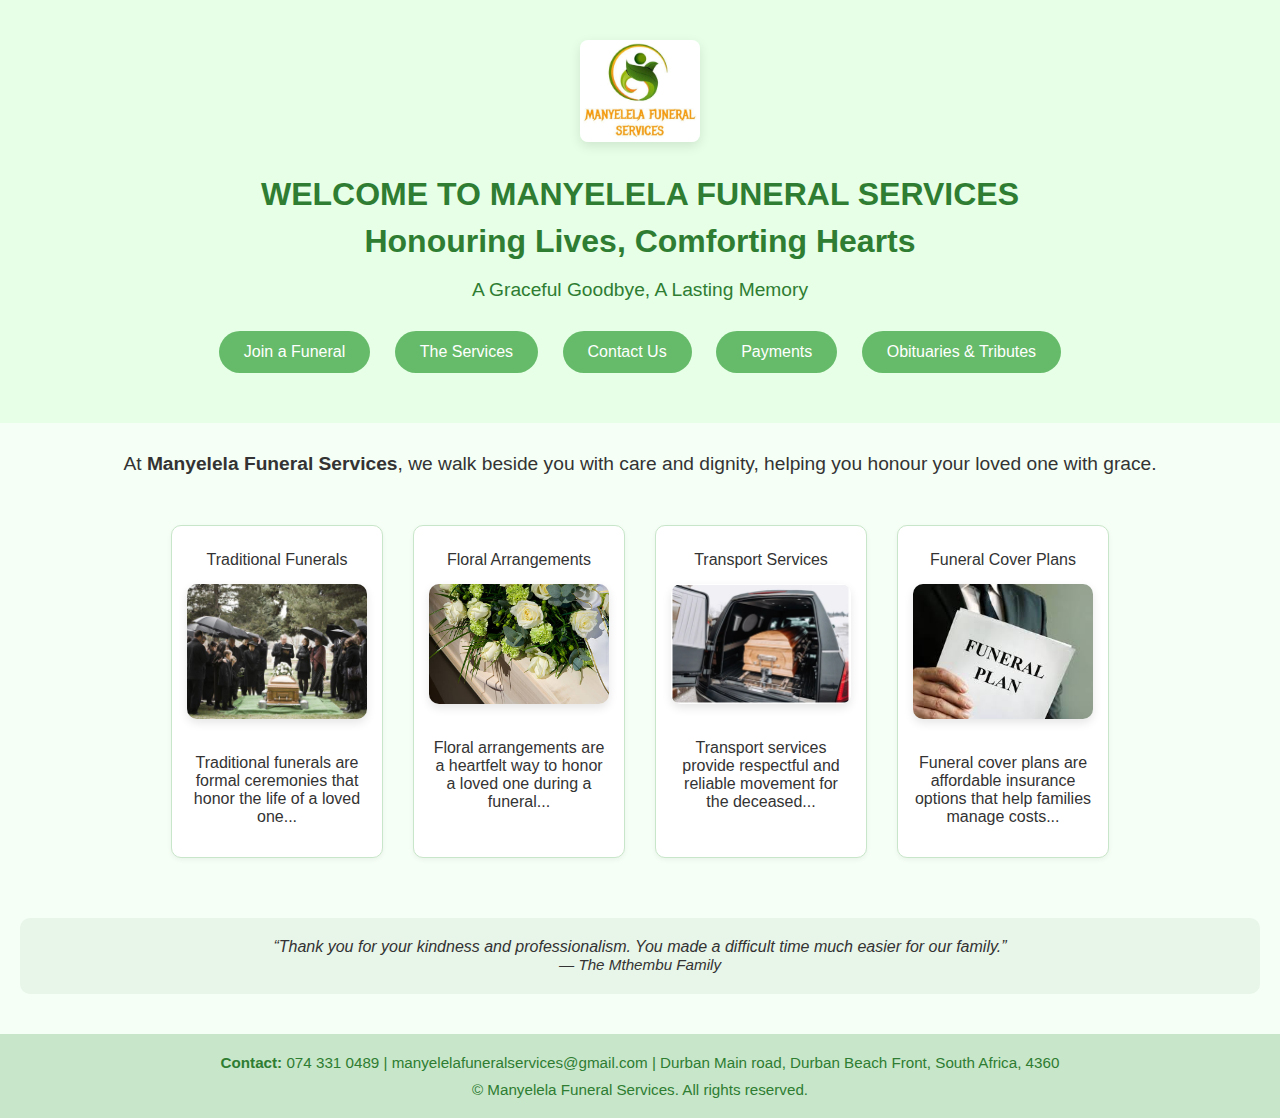
<file: index.html>
<!DOCTYPE html>
<html>
<head>
    <title>Manyelela Funeral Services | Honouring Lives, Comforting Hearts</title>
    <link rel="icon" type="image/gif" href="logoT.gif">
    <link rel="stylesheet" href="index.css" />
</head>
<body>
    <div class="hero">
        <img src="logoT.gif" alt="Manyelela Funeral Services Logo" class="logo-img">
        <h1>WELCOME TO MANYELELA FUNERAL SERVICES</h1>
        <h1>Honouring Lives, Comforting Hearts</h1>
        <p>A Graceful Goodbye, A Lasting Memory</p>
        <button class="cta-btn" onclick="location.href='Form.html'">Join a Funeral</button>
        <button class="cta-btn" onclick="location.href='Services.html'">The Services</button>
        <button class="cta-btn" onclick="location.href='contact.html'">Contact Us</button> 
        <button class="cta-btn" onclick="location.href='peymeny.html'">Payments</button>
        <button class="cta-btn" onclick="location.href='obituaries.html'">Obituaries & Tributes</button>
    </div>



    <div style="text-align:center; margin: 30px 0;">
        <p style="font-size: 1.2em;">
            At <b>Manyelela Funeral Services</b>, we walk beside you with care and dignity, helping you honour your loved one with grace.
        </p>
    </div>
    <div class="services">
    <div class="service">
        <div class="service-icon"></div>
        <div>Traditional Funerals</div>
        <img src="Traditional Funerals.jpg" alt="Traditional Funeral Ceremony" class="service-img">
        <p>Traditional funerals are formal ceremonies that honor the life of a loved one...</p>
    </div>
    <div class="service">
        <div class="service-icon"></div>
        <div>Floral Arrangements</div>
        <img src="Floral Arrangements.jpg" alt="Funeral Floral Arrangement" class="service-img">
        <p>Floral arrangements are a heartfelt way to honor a loved one during a funeral...</p>
    </div>
    <div class="service">
        <div class="service-icon"></div>
        <div>Transport Services</div>
        <img src="Screenshot 2025-10-04 193618.png" alt="Funeral Transport Hearse" class="service-img">
        <p>Transport services provide respectful and reliable movement for the deceased...</p>
    </div>
    <div class="service">
        <div class="service-icon"></div>
        <div>Funeral Cover Plans</div>
        <img src="Cover Plan.jpeg" alt="Funeral Insurance Document" class="service-img">
        <p>Funeral cover plans are affordable insurance options that help families manage costs...</p>
    </div>
</div>
    </div>

    <!-- Optional Testimonials -->
    <div class="testimonial">
        “Thank you for your kindness and professionalism. You made a difficult time much easier for our family.”<br>
        <span style="font-size:0.95em;">— The Mthembu Family</span>
    </div>

    <footer>
        
        <div style="margin-bottom: 10px;">
            <b>Contact:</b> 074 331 0489 | manyelelafuneralservices@gmail.com | Durban Main road, Durban Beach Front, South Africa, 4360
        </div>
        <div>
            &copy;  Manyelela Funeral Services. All rights reserved.
        </div>
    </footer>
</body>
</html>
</file>
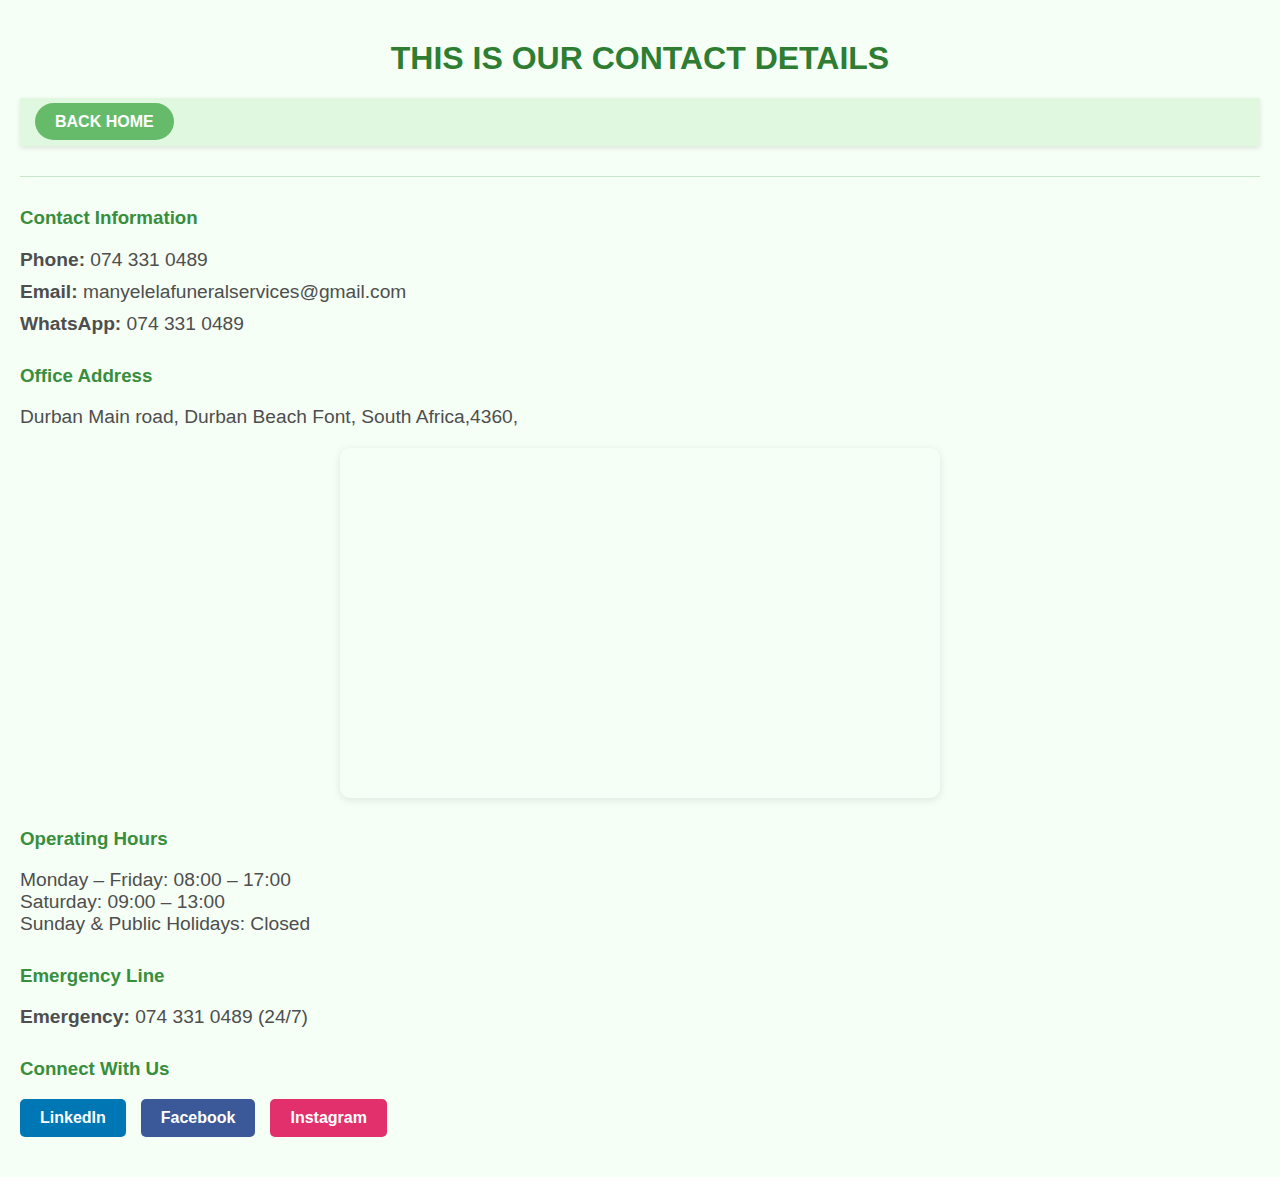
<file: contact.html>
<!DOCTYPE html>
<html>
 <head>
    <link rel="icon" type="image/gif" href="logoT.gif">
    <title>CONTACT US</title>
    <link rel="stylesheet" href="contact.css">
 </head>
<body>
<h1>THIS IS OUR CONTACT DETAILS</h1>
<header>
     <a href="index.html" style="margin-right: 20px;">BACK HOME</a>
</header>
<hr>

<h3>Contact Information</h3>
<ul style="font-size: 1.2em;">
    <li><b>Phone:</b> 074 331 0489</li>
    <li><b>Email:</b> manyelelafuneralservices@gmail.com</li>
    <li><b>WhatsApp:</b> 074 331 0489</li>
</ul>

<h3>Office Address</h3>
<p style="font-size: 1.2em;">
    Durban Main road, Durban Beach Font, South Africa,4360,
</p>
<!-- Example Google Maps embed, replace with your actual address if needed -->
<iframe
    src="https://www.google.com/maps?q=123+Main+Street,+Durban,+4001,+South+Africa&output=embed"
    width="600"
    height="350"
    style="border:0;"
    allowfullscreen=""
    loading="lazy"
    referrerpolicy="no-referrer-when-downgrade">
</iframe>

<h3>Operating Hours</h3>
<p style="font-size: 1.2em;">
    Monday – Friday: 08:00 – 17:00<br>
    Saturday: 09:00 – 13:00<br>
    Sunday & Public Holidays: Closed
</p>

<h3>Emergency Line</h3>
<p style="font-size: 1.2em;">
    <b>Emergency:</b> 074 331 0489 (24/7)
</p>
<h3>Connect With Us</h3>
<div class="connect-buttons">
    <a href="https://www.linkedin.com/in/yourprofile" target="_blank" class="btn linkedin">LinkedIn</a>
    <a href="https://www.facebook.com/ifnsibiya1" target="_blank" class="btn facebook">Facebook</a>
    <a href="https://www.instagram.com/yourprofile" target="_blank" class="btn instagram">Instagram</a>

</div>
</body>
</html>
</file>
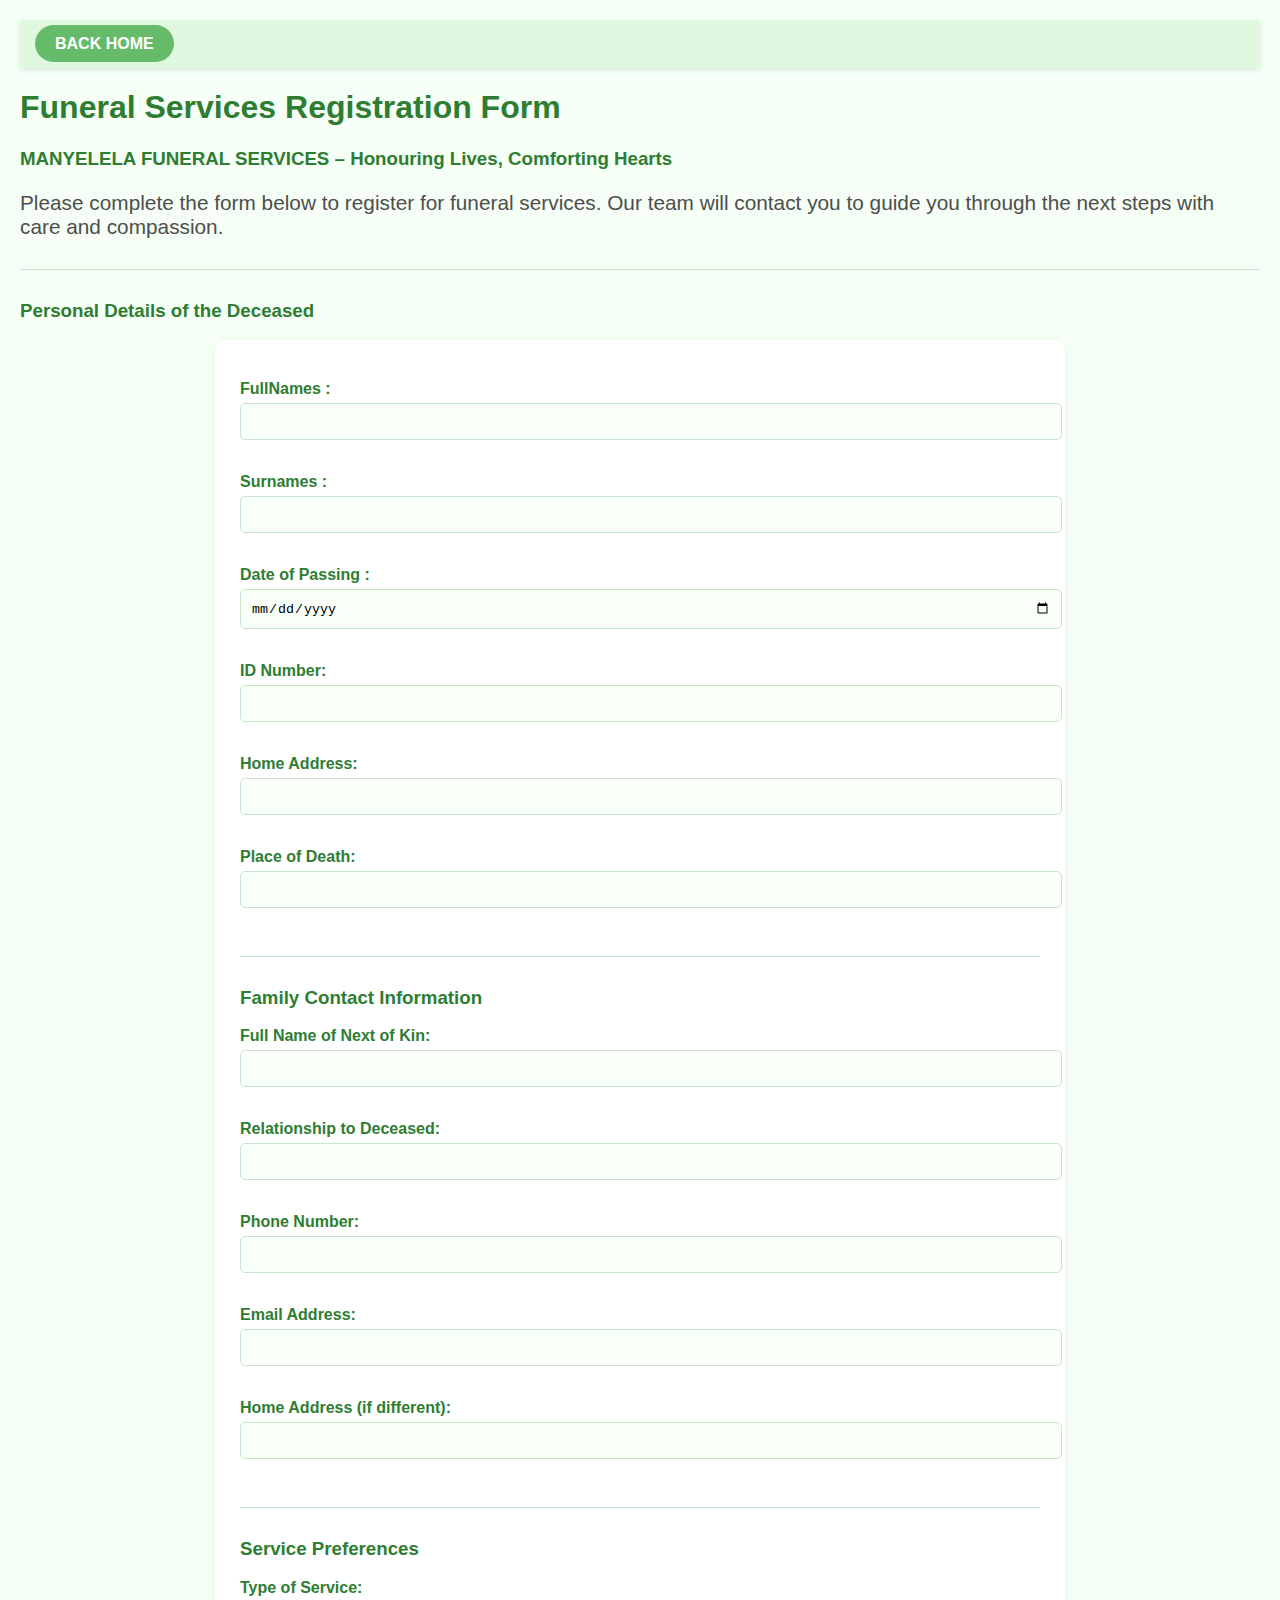
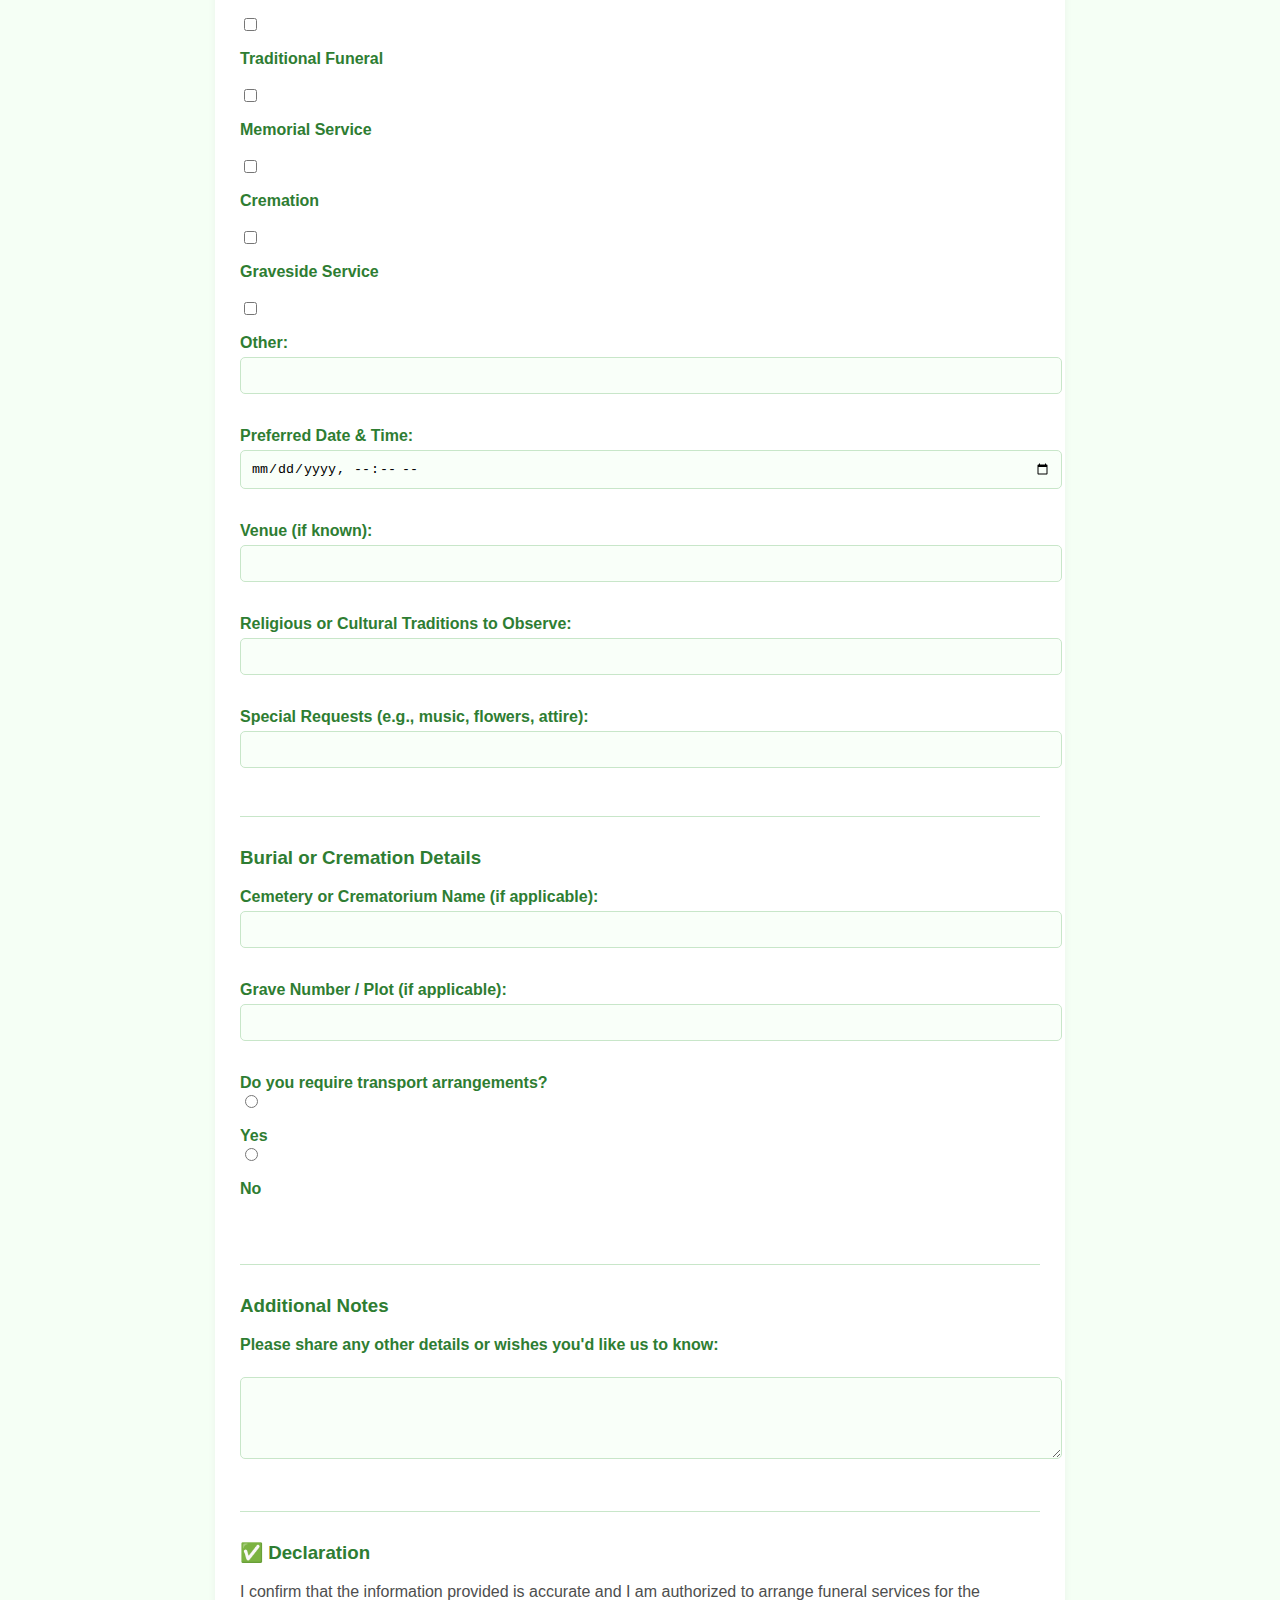
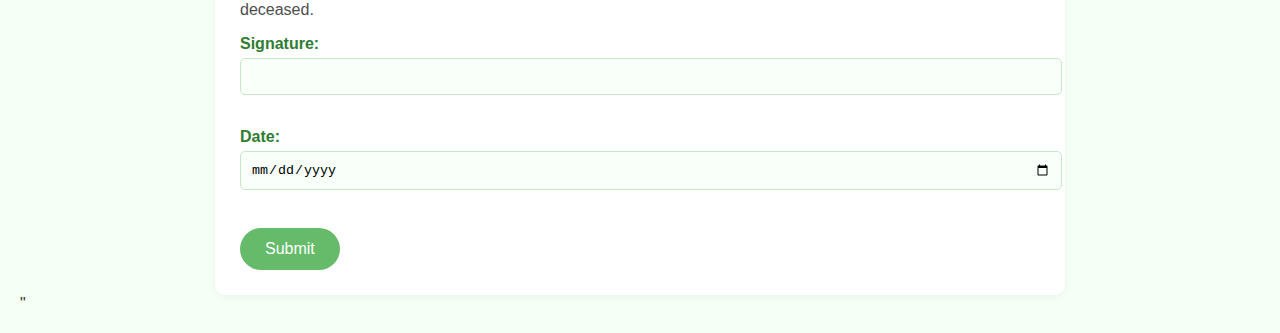
<file: Form.html>
<!DOCTYPE html>
<html>
 <head>
    <link rel="icon" type="image/gif" href="logoT.gif">
    <title>REGISTER FORM</title>
    <link rel="stylesheet" href="form.css" />
 </head> 
 <header>
     <a href="index.html" style="margin-right: 20px;">BACK HOME</a>
</header>
<h1>Funeral Services Registration Form </h1>
<h3>MANYELELA FUNERAL SERVICES – Honouring Lives, Comforting Hearts</h3>
<body>
<P style="font-size: 1.3em;">
    Please complete the form below to register for funeral services.
    Our team will contact you to guide you through the next steps
    with care and compassion.
</P>
<hr>
<h3> Personal Details of the Deceased
</h3>
<form action="submit_form.php" method="post" enctype="multipart/form-data">

<label for="fullName"> FullNames :</label>
<input type="text" id="FullNames" required minlength="3" maxlength="50">
<br></br>

<label for="surname" >Surnames :</label>
<input type="text" id="surname" required minlength="3" maxlength="50"><br>
</br>

<label for="dateOfPassing">Date of Passing :</label>
    <input type="date" id="dateOfPassing" name="dateOfPassing" required>
    <br><br>

    <label for="idNumber">ID Number:</label>
<input type="text" id="idNumber" name="idNumber" required minlength="6" maxlength="20">
<br><br>

<label for="homeAddress">Home Address:</label>
<input type="text" id="homeAddress" name="homeAddress" required maxlength="100">
<br><br>

<label for="placeOfDeath">Place of Death:</label>
<input type="text" id="placeOfDeath" name="placeOfDeath" required maxlength="50">
<br><br>

<hr>
<h3>Family Contact Information</h3>

<label for="kinFullName">Full Name of Next of Kin:</label>
<input type="text" id="kinFullName" name="kinFullName" required minlength="3" maxlength="50">
<br><br>

<label for="relationship">Relationship to Deceased:</label>
<input type="text" id="relationship" name="relationship" required maxlength="30">
<br><br>

<label for="kinPhone">Phone Number:</label>
<input type="tel" id="kinPhone" name="kinPhone" required pattern="[0-9]{10,15}">
<br><br>

<label for="kinEmail">Email Address:</label>
<input type="email" id="kinEmail" name="kinEmail" required>
<br><br>

<label for="kinAddress">Home Address (if different):</label>
<input type="text" id="kinAddress" name="kinAddress" maxlength="100">
<br><br>
<hr>
<h3>Service Preferences</h3>

<label>Type of Service:</label><br>
<input type="checkbox" id="traditional" name="serviceType[]" value="Traditional Funeral">
<label for="traditional">Traditional Funeral</label><br>
<input type="checkbox" id="memorial" name="serviceType[]" value="Memorial Service">
<label for="memorial">Memorial Service</label><br>
<input type="checkbox" id="cremation" name="serviceType[]" value="Cremation">
<label for="cremation">Cremation</label><br>
<input type="checkbox" id="graveside" name="serviceType[]" value="Graveside Service">
<label for="graveside">Graveside Service</label><br>
<input type="checkbox" id="other" name="serviceType[]" value="Other">
<label for="other">Other:</label>
<input type="text" name="otherService" maxlength="50">
<br><br>

<label for="preferredDateTime">Preferred Date & Time:</label>
<input type="datetime-local" id="preferredDateTime" name="preferredDateTime">
<br><br>

<label for="venue">Venue (if known):</label>
<input type="text" id="venue" name="venue" maxlength="100">
<br><br>

<label for="traditions">Religious or Cultural Traditions to Observe:</label>
<input type="text" id="traditions" name="traditions" maxlength="100">
<br><br>

<label for="specialRequests">Special Requests (e.g., music, flowers, attire):</label>
<input type="text" id="specialRequests" name="specialRequests" maxlength="150">
<br><br>
<hr>
<h3>Burial or Cremation Details</h3>

<label for="cemeteryName">Cemetery or Crematorium Name (if applicable):</label>
<input type="text" id="cemeteryName" name="cemeteryName" maxlength="100">
<br><br>

<label for="graveNumber">Grave Number / Plot (if applicable):</label>
<input type="text" id="graveNumber" name="graveNumber" maxlength="50">
<br><br>

<label>Do you require transport arrangements?</label>
<input type="radio" id="transportYes" name="transport" value="Yes">
<label for="transportYes">Yes</label>
<input type="radio" id="transportNo" name="transport" value="No">
<label for="transportNo">No</label>
<br><br>
<hr>
<h3>Additional Notes</h3>
<label for="additionalNotes">Please share any other details or wishes you'd like us to know:</label><br>
<textarea id="additionalNotes" name="additionalNotes" rows="4" cols="60"></textarea>
<br><br>

<hr>
<h3>✅ Declaration</h3>
<p>
I confirm that the information provided is accurate and I am authorized to arrange funeral services for the deceased.
</p>
<label for="signature">Signature:</label>
<input type="text" id="signature" name="signature" required maxlength="50">
<br><br>

<label for="declarationDate">Date:</label>
<input type="date" id="declarationDate" name="declarationDate" required>
<br><br>

<input type="submit" value="Submit">

</form>"

</body>
</html>
</file>
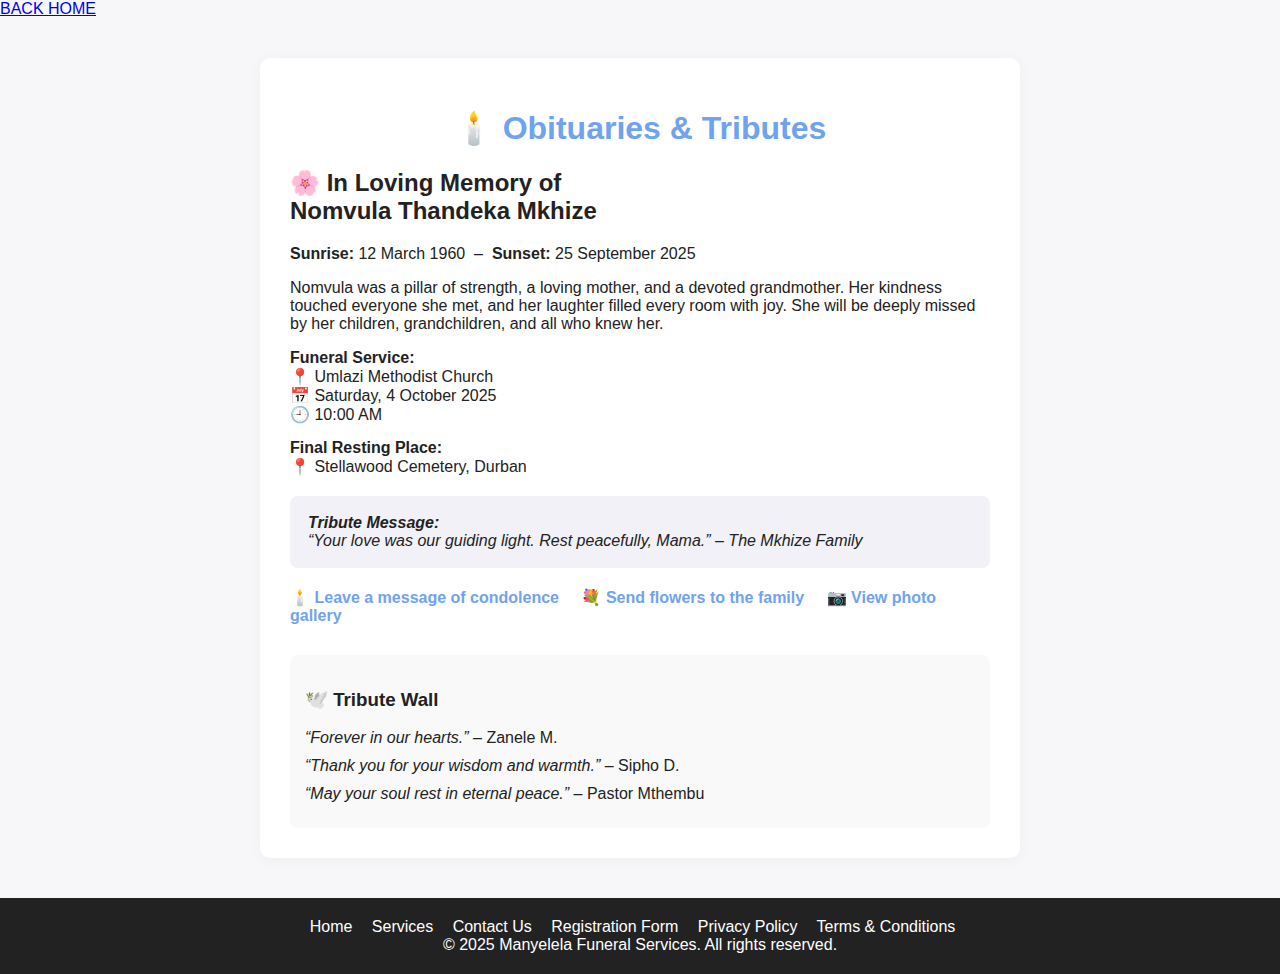
<file: obituaries.html>
<!DOCTYPE html>
<html>
<head>
    <title>Obituaries & Tributes | Manyelela Funeral Services</title>
    <meta charset="UTF-8">
    <style>
        body { font-family: Arial, sans-serif; background: #f7f7fa; color: #222; margin: 0; }
        .container { max-width: 700px; margin: 40px auto; background: #fff; border-radius: 10px; box-shadow: 0 2px 12px #eee; padding: 30px; }
        h1 { text-align: center; color: #6fa3ef; }
        .obituary { margin-bottom: 30px; }
        .tribute { background: #f1f1f7; border-radius: 8px; padding: 18px; margin: 20px 0; font-style: italic; }
        .details { margin-bottom: 15px; }
        .actions a { margin-right: 18px; color: #6fa3ef; text-decoration: none; font-weight: bold; }
        .wall { background: #f9f9f9; border-radius: 8px; padding: 15px; margin-top: 25px; }
        .wall-message { margin-bottom: 10px; }
        footer { background: #222; color: #fff; padding: 20px 10px; margin-top: 40px; text-align: center; }
        footer a { color: #fff; margin-right: 15px; text-decoration: none; }
    </style>
</head>
<header>
     <a href="Index.html" style="margin-right: 20px;">BACK HOME</a>
</header>

<body>
    <div class="container">
        <h1>🕯️ Obituaries & Tributes</h1>
        <div class="obituary">
            <h2>🌸 In Loving Memory of<br>Nomvula Thandeka Mkhize</h2>
            <div class="details">
                <b>Sunrise:</b> 12 March 1960 &nbsp;–&nbsp; <b>Sunset:</b> 25 September 2025
            </div>
            <p>
                Nomvula was a pillar of strength, a loving mother, and a devoted grandmother. Her kindness touched everyone she met, and her laughter filled every room with joy. She will be deeply missed by her children, grandchildren, and all who knew her.
            </p>
            <div class="details">
                <b>Funeral Service:</b><br>
                📍 Umlazi Methodist Church<br>
                📅 Saturday, 4 October 2025<br>
                🕘 10:00 AM
            </div>
            <div class="details">
                <b>Final Resting Place:</b><br>
                📍 Stellawood Cemetery, Durban
            </div>
            <div class="tribute">
                <b>Tribute Message:</b><br>
                <em>“Your love was our guiding light. Rest peacefully, Mama.”</em> – The Mkhize Family
            </div>
            <div class="actions">
                🕯️ <a href="#">Leave a message of condolence</a>
                💐 <a href="#">Send flowers to the family</a>
                📷 <a href="#">View photo gallery</a>
            </div>
        </div>
        <div class="wall">
            <h3>🕊️ Tribute Wall</h3>
            <div class="wall-message"><em>“Forever in our hearts.”</em> – Zanele M.</div>
            <div class="wall-message"><em>“Thank you for your wisdom and warmth.”</em> – Sipho D.</div>
            <div class="wall-message"><em>“May your soul rest in eternal peace.”</em> – Pastor Mthembu</div>
        </div>
    </div>
    <footer>
        <a href="Index.html">Home</a>
        <a href="Services.html">Services</a>
        <a href="Contact.html">Contact Us</a>
        <a href="Form.html">Registration Form</a>
        <a href="Privacy Policy.html">Privacy Policy</a>
        <a href="Terms.html">Terms & Conditions</a>
        <br>
        &copy; 2025 Manyelela Funeral Services. All rights reserved.
    </footer>
</body>
</html>
</file>
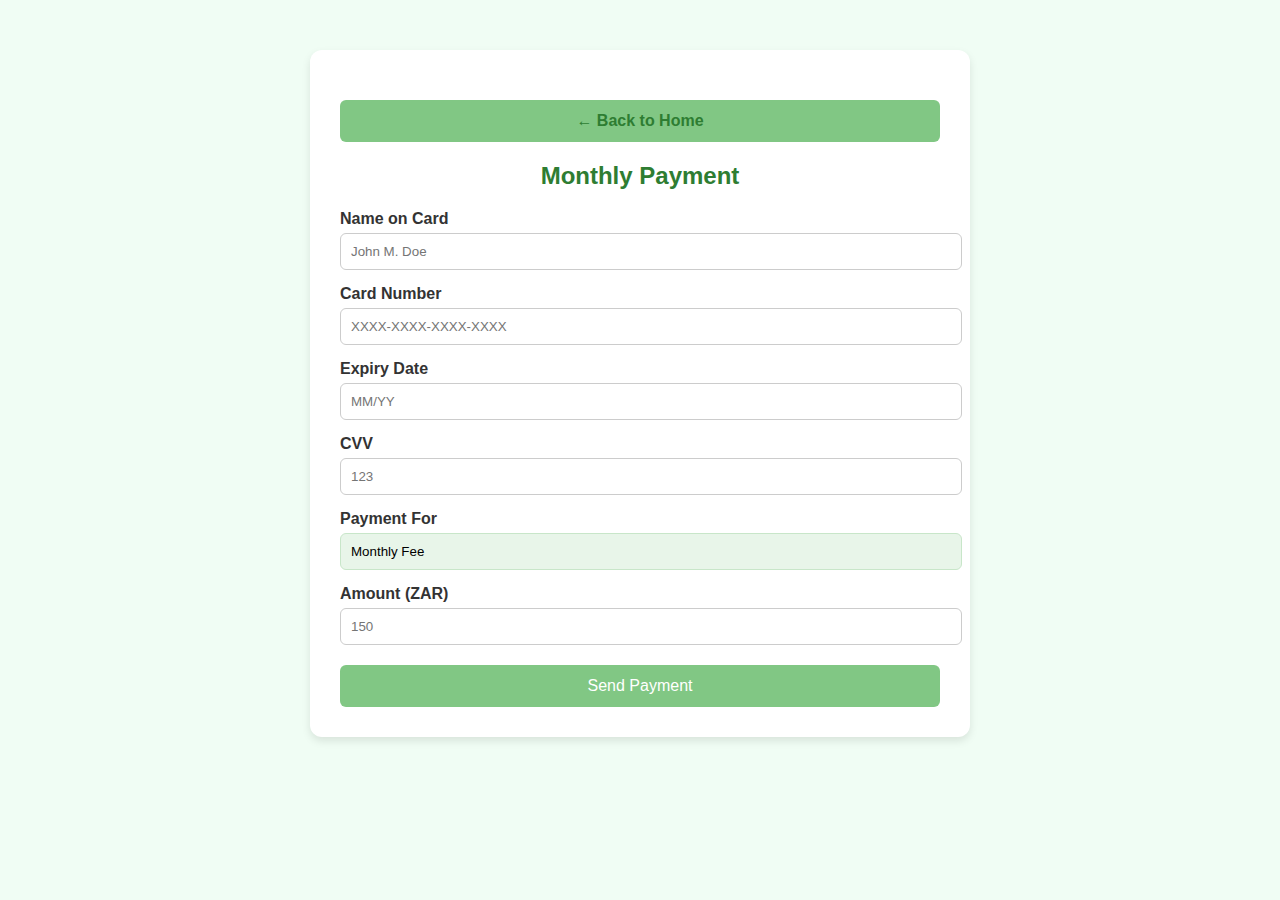
<file: peymeny.html>
<!DOCTYPE html>
<html lang="en">
<head>
  <meta charset="UTF-8">
  <title>Monthly Payment</title>
  <link rel="stylesheet" href="payment.css">
</head>
<body>
  <div class="container">
    <button onclick="window.location.href='index.html'" class="back-home">← Back to Home</button>
    <h2>Monthly Payment</h2>
    <form>
      <label for="name">Name on Card</label>
      <input type="text" id="name" placeholder="John M. Doe" required>

      <label for="card">Card Number</label>
      <input type="text" id="card" placeholder="XXXX-XXXX-XXXX-XXXX" required>

      <label for="expiry">Expiry Date</label>
      <input type="text" id="expiry" placeholder="MM/YY" required>

      <label for="cvv">CVV</label>
      <input type="text" id="cvv" placeholder="123" required>

      <label for="purpose">Payment For</label>
      <input type="text" id="purpose" value="Monthly Fee" readonly>

      <label for="amount">Amount (ZAR)</label>
      <input type="number" id="amount" placeholder="150" required>

      <button type="submit">Send Payment</button>
    </form>
    
  </div>
</body>
</html>
</file>
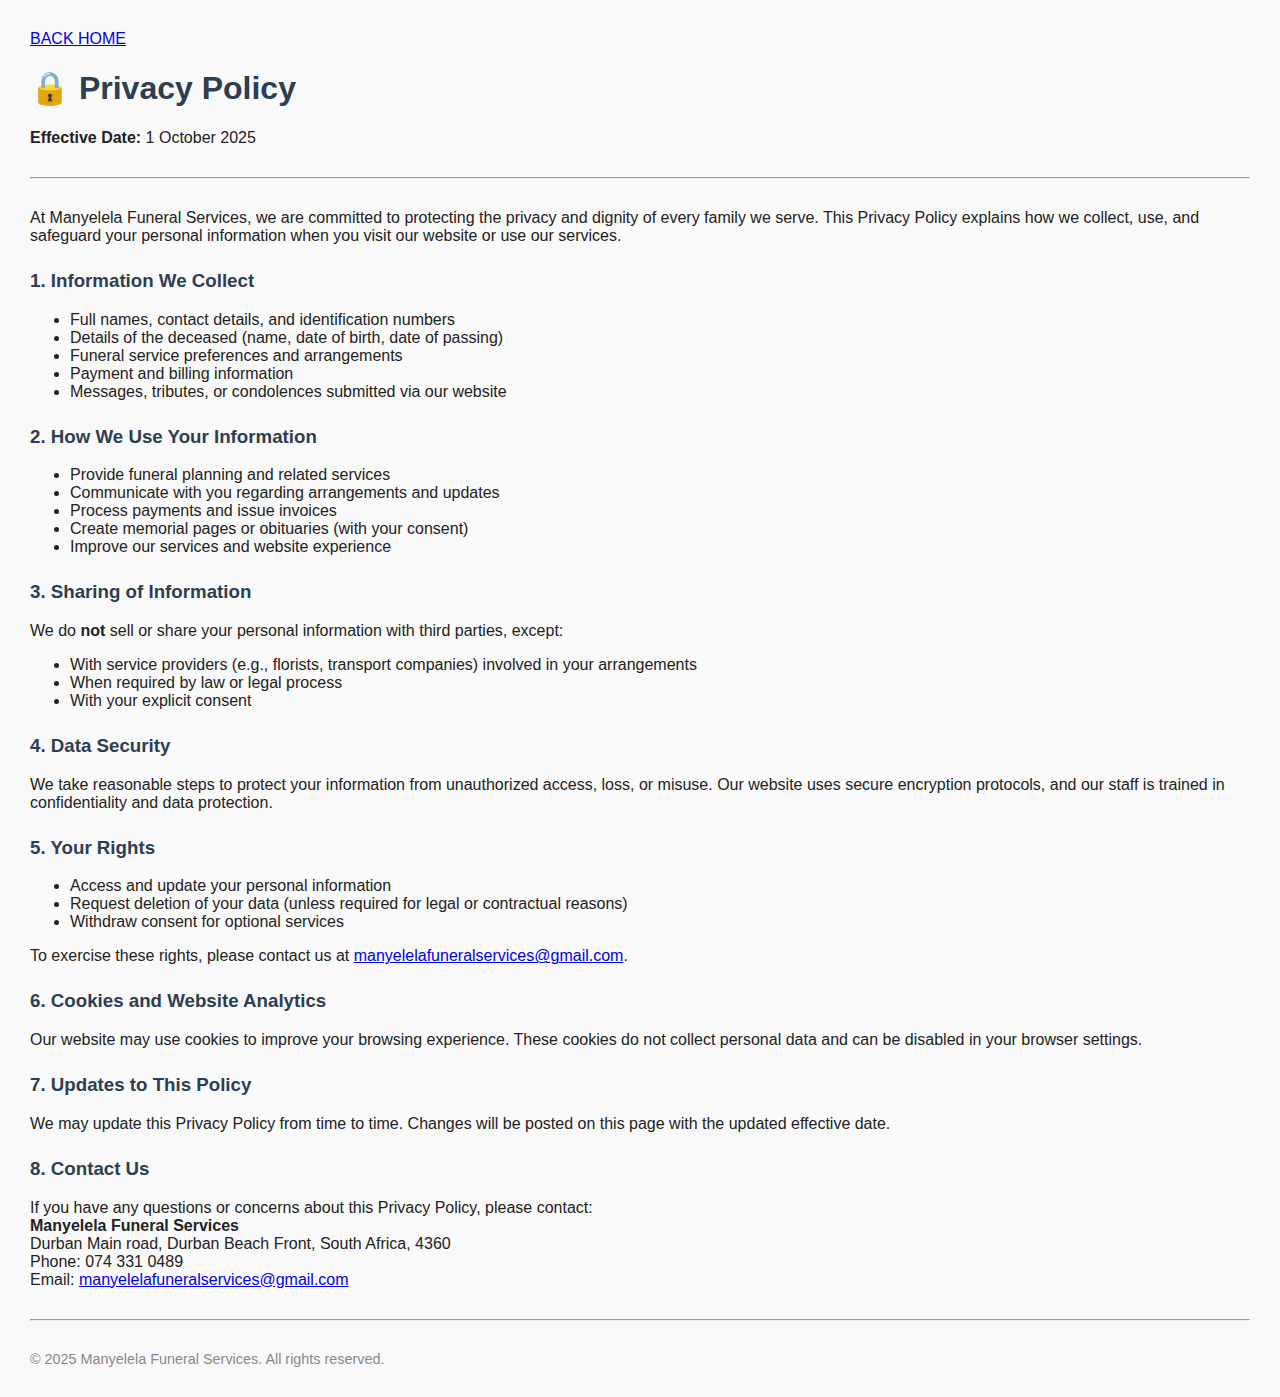
<file: Privacy Policy.html>
<!DOCTYPE html>
<html>
<head>
    <title>Privacy Policy | Manyelela Funeral Services</title>
    <meta charset="UTF-8">
    <style>
        body { font-family: Arial, sans-serif; margin: 30px; background: #f9f9f9; color: #222; }
        h1, h2, h3 { color: #2d3e50; }
        hr { margin: 30px 0; }
        .section { margin-bottom: 25px; }
    </style>
</head>
<header>
     <a href="Index.html" style="margin-right: 20px;">BACK HOME</a>
</header>

<body>
    <h1>🔒 Privacy Policy</h1>
    <p><strong>Effective Date:</strong> 1 October 2025</p>
    <hr>
    <div class="section">
        <p>
            At Manyelela Funeral Services, we are committed to protecting the privacy and dignity of every family we serve. This Privacy Policy explains how we collect, use, and safeguard your personal information when you visit our website or use our services.
        </p>
    </div>
    <div class="section">
        <h3>1. Information We Collect</h3>
        <ul>
            <li>Full names, contact details, and identification numbers</li>
            <li>Details of the deceased (name, date of birth, date of passing)</li>
            <li>Funeral service preferences and arrangements</li>
            <li>Payment and billing information</li>
            <li>Messages, tributes, or condolences submitted via our website</li>
        </ul>
    </div>
    <div class="section">
        <h3>2. How We Use Your Information</h3>
        <ul>
            <li>Provide funeral planning and related services</li>
            <li>Communicate with you regarding arrangements and updates</li>
            <li>Process payments and issue invoices</li>
            <li>Create memorial pages or obituaries (with your consent)</li>
            <li>Improve our services and website experience</li>
        </ul>
    </div>
    <div class="section">
        <h3>3. Sharing of Information</h3>
        <p>We do <strong>not</strong> sell or share your personal information with third parties, except:</p>
        <ul>
            <li>With service providers (e.g., florists, transport companies) involved in your arrangements</li>
            <li>When required by law or legal process</li>
            <li>With your explicit consent</li>
        </ul>
    </div>
    <div class="section">
        <h3>4. Data Security</h3>
        <p>
            We take reasonable steps to protect your information from unauthorized access, loss, or misuse. Our website uses secure encryption protocols, and our staff is trained in confidentiality and data protection.
        </p>
    </div>
    <div class="section">
        <h3>5. Your Rights</h3>
        <ul>
            <li>Access and update your personal information</li>
            <li>Request deletion of your data (unless required for legal or contractual reasons)</li>
            <li>Withdraw consent for optional services</li>
        </ul>
        <p>To exercise these rights, please contact us at <a href="mailto:manyelelafuneralservices@gmail.com">manyelelafuneralservices@gmail.com</a>.</p>
    </div>
    <div class="section">
        <h3>6. Cookies and Website Analytics</h3>
        <p>
            Our website may use cookies to improve your browsing experience. These cookies do not collect personal data and can be disabled in your browser settings.
        </p>
    </div>
    <div class="section">
        <h3>7. Updates to This Policy</h3>
        <p>
            We may update this Privacy Policy from time to time. Changes will be posted on this page with the updated effective date.
        </p>
    </div>
    <div class="section">
        <h3>8. Contact Us</h3>
        <p>
            If you have any questions or concerns about this Privacy Policy, please contact:<br>
            <strong>Manyelela Funeral Services</strong><br>
            Durban Main road, Durban Beach Front, South Africa, 4360<br>
            Phone: 074 331 0489<br>
            Email: <a href="mailto:manyelelafuneralservices@gmail.com">manyelelafuneralservices@gmail.com</a>
        </p>
    </div>
    <hr>
    <footer style="color: #888; font-size: 0.9em;">
        &copy; 2025 Manyelela Funeral Services. All rights reserved.
    </footer>
</body>
</html>
</file>
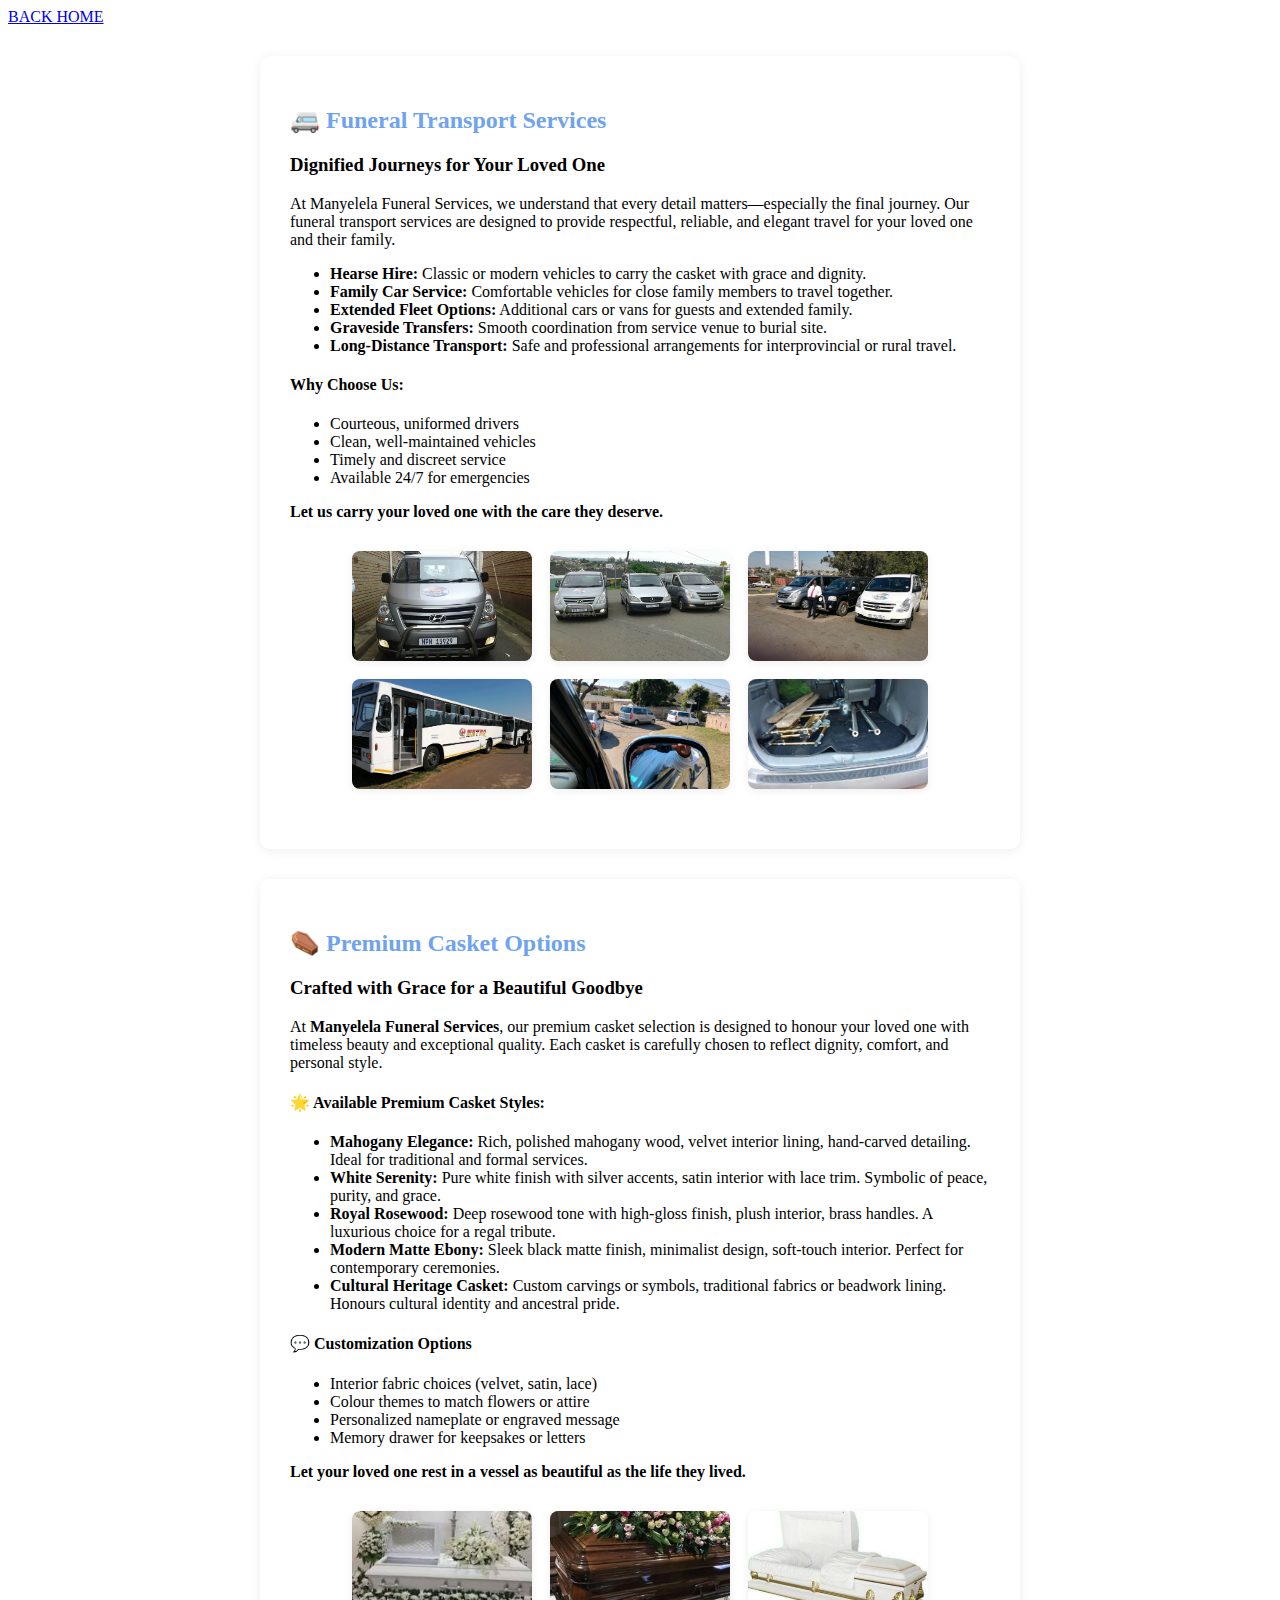
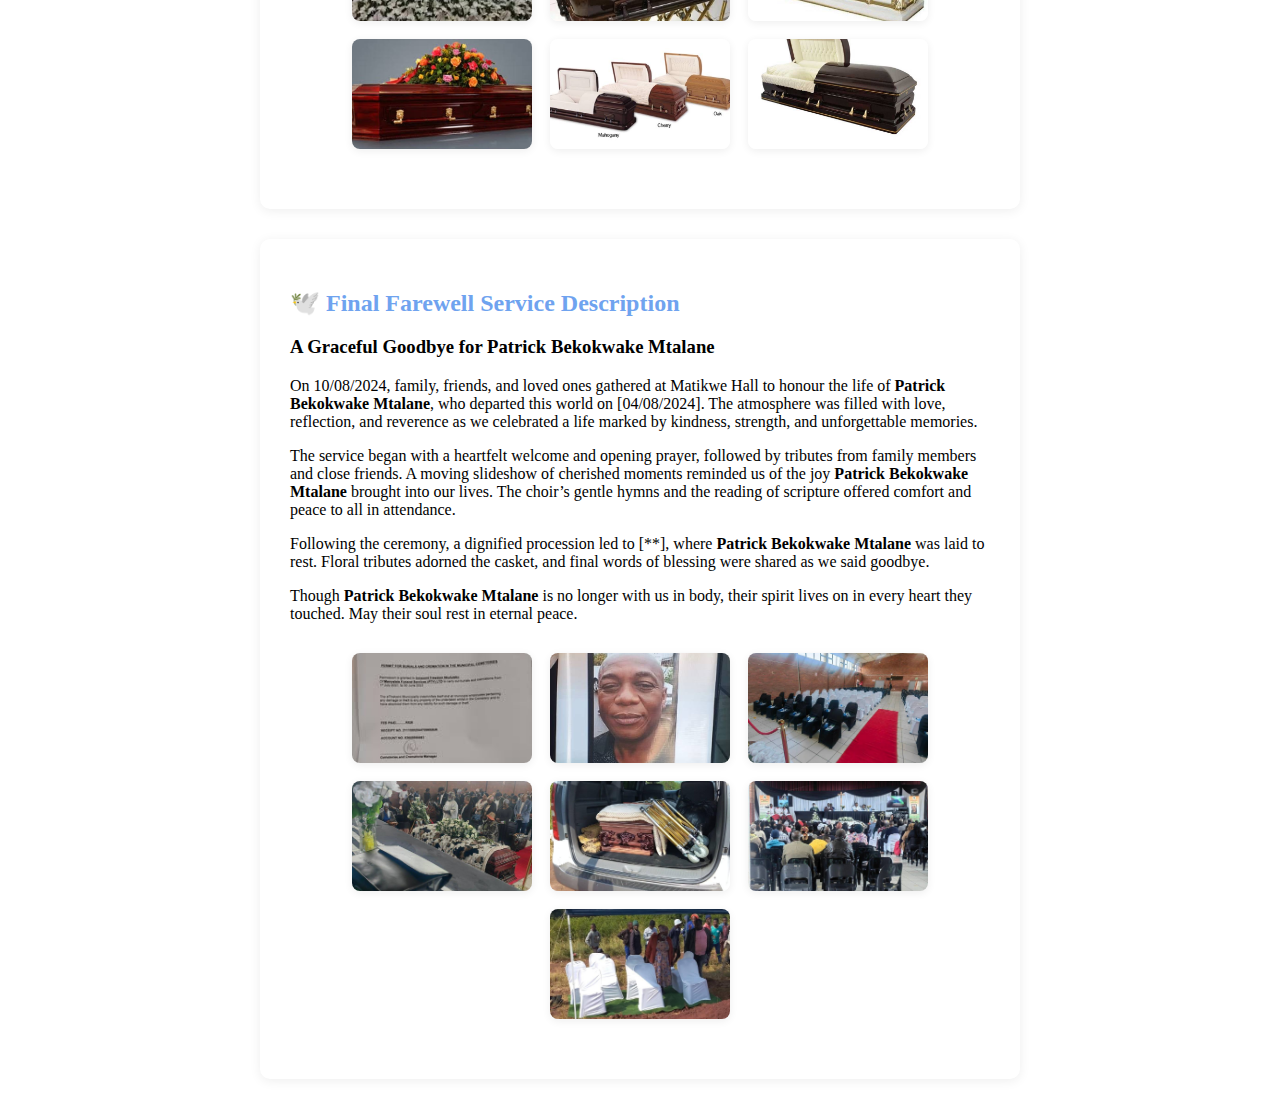
<file: Services.html>
<!DOCTYPE html>
<html>
 <head>
    <link rel="icon" type="image/gif" href="logoT.gif">
    <title>SERVICES</title>
    <style>
        .car-gallery { display: flex; gap: 18px; justify-content: center; flex-wrap: wrap; margin: 30px 0; }
        .car-gallery img { width: 180px; height: 110px; object-fit: cover; border-radius: 8px; box-shadow: 0 2px 8px #eee; }
        .service-section { max-width: 700px; margin: 30px auto; background: #fff; border-radius: 10px; box-shadow: 0 2px 12px #eee; padding: 30px; }
        h2 { color: #6fa3ef; }
    </style>
 </head>
<body>
<header>
     <a href="Index.html" style="margin-right: 20px;">BACK HOME</a>
</header>

<div class="service-section">
    <h2>🚐 Funeral Transport Services</h2>
    <h3>Dignified Journeys for Your Loved One</h3>
    <p>
        At Manyelela Funeral Services, we understand that every detail matters—especially the final journey. Our funeral transport services are designed to provide respectful, reliable, and elegant travel for your loved one and their family.
    </p>
    <ul>
        <li><b>Hearse Hire:</b> Classic or modern vehicles to carry the casket with grace and dignity.</li>
        <li><b>Family Car Service:</b> Comfortable vehicles for close family members to travel together.</li>
        <li><b>Extended Fleet Options:</b> Additional cars or vans for guests and extended family.</li>
        <li><b>Graveside Transfers:</b> Smooth coordination from service venue to burial site.</li>
        <li><b>Long-Distance Transport:</b> Safe and professional arrangements for interprovincial or rural travel.</li>
    </ul>
    <h4>Why Choose Us:</h4>
    <ul>
        <li>Courteous, uniformed drivers</li>
        <li>Clean, well-maintained vehicles</li>
        <li>Timely and discreet service</li>
        <li>Available 24/7 for emergencies</li>
    </ul>
    <p><b>Let us carry your loved one with the care they deserve.</b></p>
    <div class="car-gallery">
        <img src="c1.jpg" alt="Hearse">
        <img src="c2.jpg" alt="Family Car">
        <img src="c3.jpg" alt="Fleet Vehicle">
        <img src="c4.jpg" alt="Graveside Transfer">
        <img src="c11.jpg" alt="Long-Distance Transport">
        <img src="c6.jpg" alt="Hearse">
    </div>
</div>
<div class="service-section">
    <h2>⚰️ Premium Casket Options</h2>
    <h3>Crafted with Grace for a Beautiful Goodbye</h3>
    <p>
        At <b>Manyelela Funeral Services</b>, our premium casket selection is designed to honour your loved one with timeless beauty and exceptional quality. Each casket is carefully chosen to reflect dignity, comfort, and personal style.
    </p>
    <h4>🌟 Available Premium Casket Styles:</h4>
    <ul>
        <li><b>Mahogany Elegance:</b> Rich, polished mahogany wood, velvet interior lining, hand-carved detailing. Ideal for traditional and formal services.</li>
        <li><b>White Serenity:</b> Pure white finish with silver accents, satin interior with lace trim. Symbolic of peace, purity, and grace.</li>
        <li><b>Royal Rosewood:</b> Deep rosewood tone with high-gloss finish, plush interior, brass handles. A luxurious choice for a regal tribute.</li>
        <li><b>Modern Matte Ebony:</b> Sleek black matte finish, minimalist design, soft-touch interior. Perfect for contemporary ceremonies.</li>
        <li><b>Cultural Heritage Casket:</b> Custom carvings or symbols, traditional fabrics or beadwork lining. Honours cultural identity and ancestral pride.</li>
    </ul>
    <h4>💬 Customization Options</h4>
    <ul>
        <li>Interior fabric choices (velvet, satin, lace)</li>
        <li>Colour themes to match flowers or attire</li>
        <li>Personalized nameplate or engraved message</li>
        <li>Memory drawer for keepsakes or letters</li>
    </ul>
    <p><b>Let your loved one rest in a vessel as beautiful as the life they lived.</b></p>
    <div class="car-gallery">
        <img src="b6.jpg" alt="Mahogany Elegance">
        <img src="b5.jpg" alt="White Serenity">
        <img src="b4.jpg" alt="Royal Rosewood">
        <img src="b3.jpg" alt="Modern Matte Ebony">
        <img src="b2.jpg" alt="Cultural Heritage Casket">
        <img src="b1.jpg" alt="Premium Casket Option">
    </div>
</div>
<div class="service-section">
    <h2>🕊️ Final Farewell Service Description</h2>
    <h3>A Graceful Goodbye for <b>Patrick Bekokwake Mtalane</b></h3>
    <p>
        On 10/08/2024, family, friends, and loved ones gathered at Matikwe Hall to honour the life of <b>Patrick Bekokwake Mtalane</b>, who departed this world on [04/08/2024]. The atmosphere was filled with love, reflection, and reverence as we celebrated a life marked by kindness, strength, and unforgettable memories.
    </p>
    <p>
        The service began with a heartfelt welcome and opening prayer, followed by tributes from family members and close friends. A moving slideshow of cherished moments reminded us of the joy <b>Patrick Bekokwake Mtalane</b> brought into our lives. The choir’s gentle hymns and the reading of scripture offered comfort and peace to all in attendance.
    </p>
    <p>
        Following the ceremony, a dignified procession led to [**], where <b>Patrick Bekokwake Mtalane</b> was laid to rest. Floral tributes adorned the casket, and final words of blessing were shared as we said goodbye.
    </p>
    <p>
        Though <b>Patrick Bekokwake Mtalane</b> is no longer with us in body, their spirit lives on in every heart they touched. May their soul rest in eternal peace.
    </p>
    <div class="car-gallery">
        <img src="x1.jpg" alt="Service Moment 1">
        <img src="x2.jpg" alt="Service Moment 2">
        <img src="x3.jpg" alt="Service Moment 3">
        <img src="x4.jpg" alt="Service Moment 4">
        <img src="x5a.jpg" alt="Service Moment 5">
        <img src="x5.jpg" alt="Service Moment 6">
        <img src="x6.jpg" alt="Service Moment 7">
    </div>
</div>
</body>
</html>
</file>
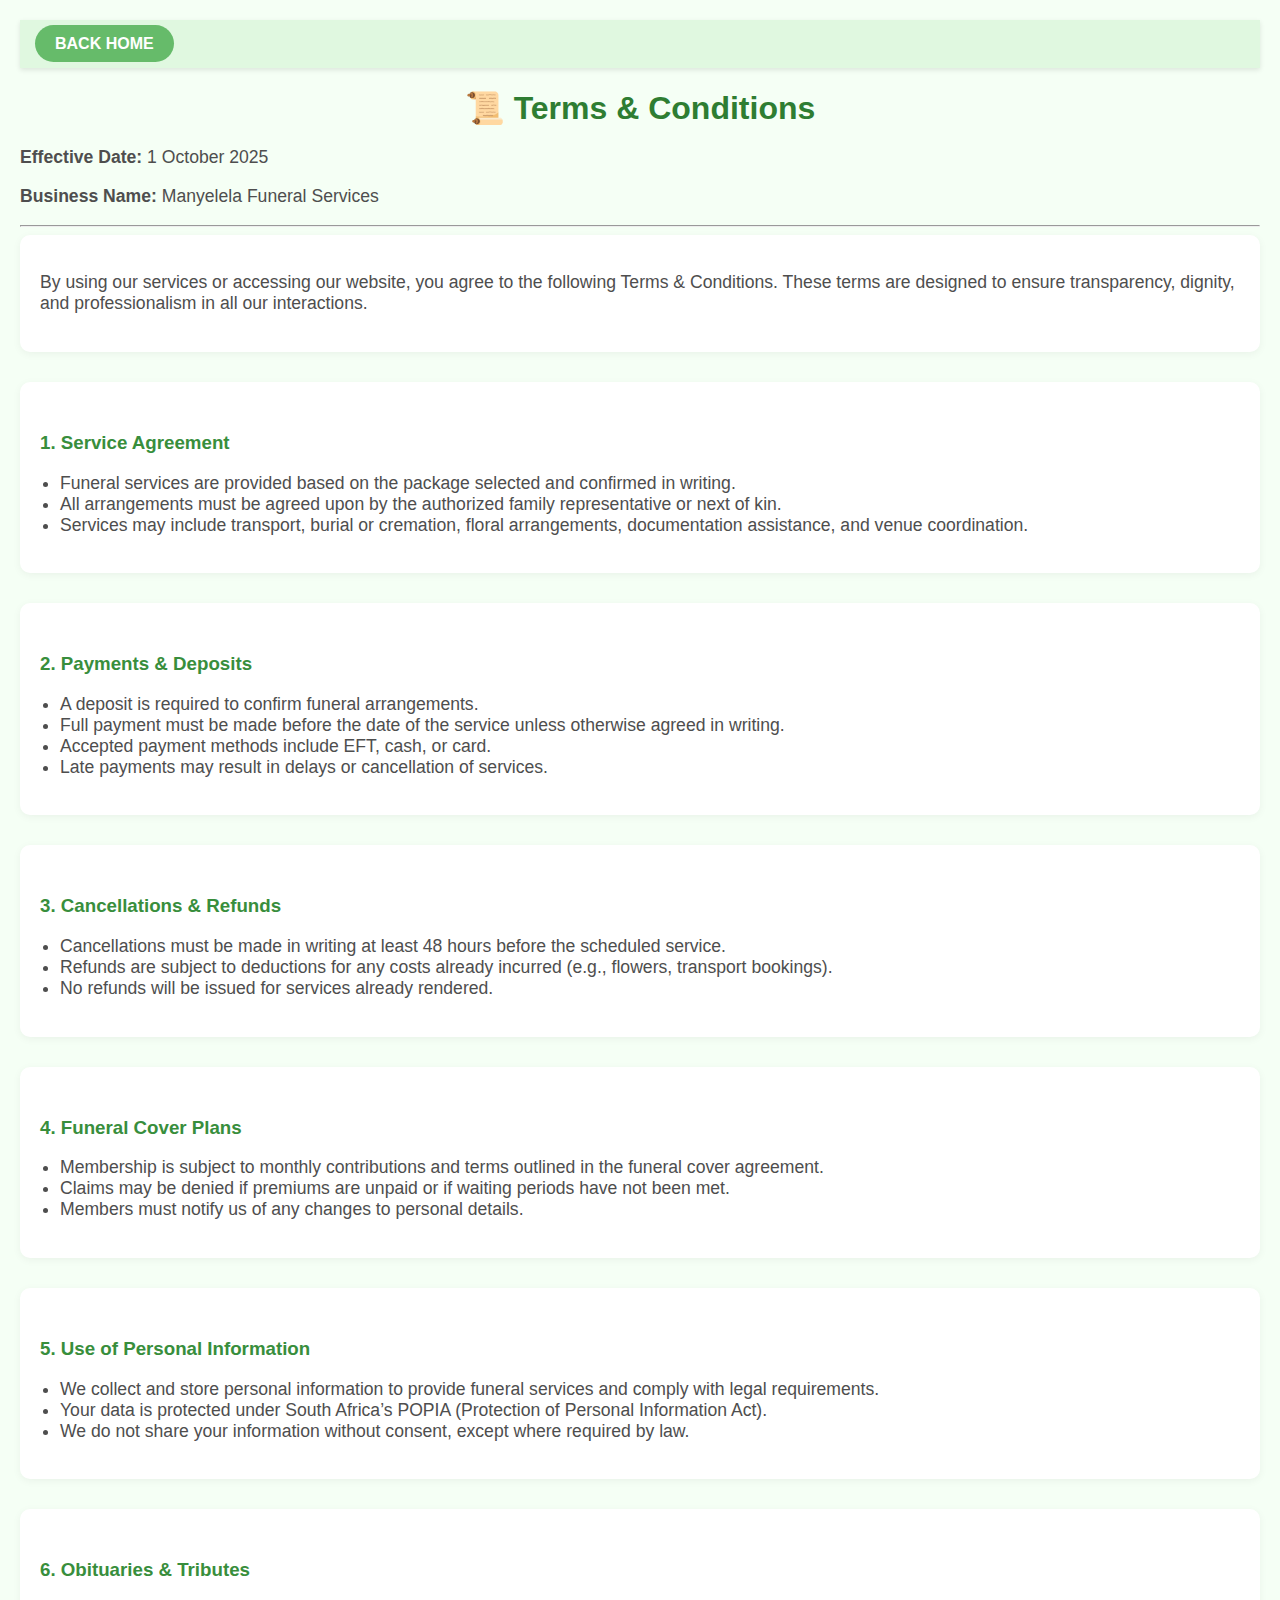
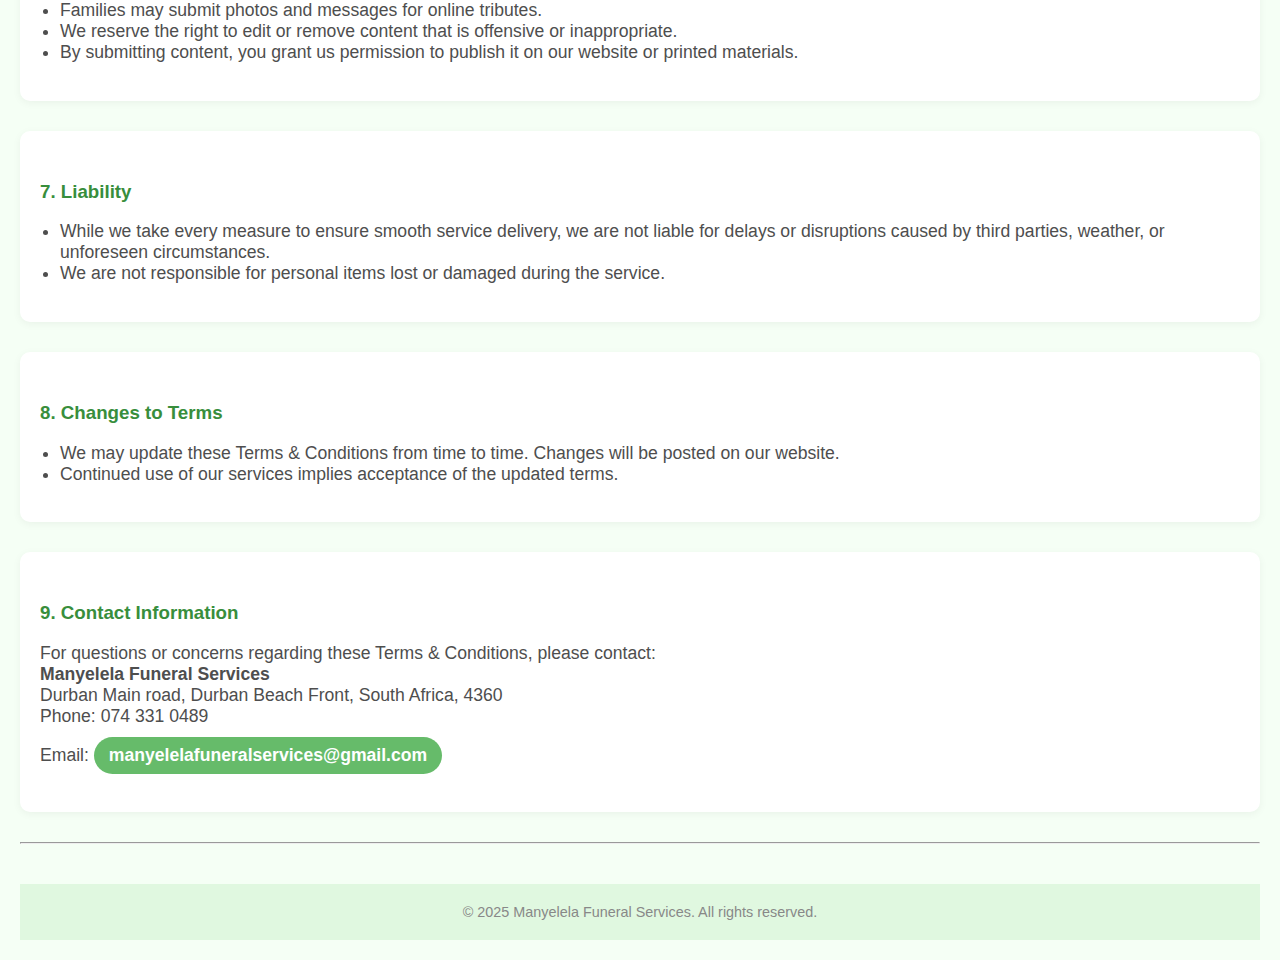
<file: terms.html>
<!DOCTYPE html>
<html>
<head>
    <title>Terms & Conditions | Manyelela Funeral Services</title>
    <meta charset="UTF-8">
   <link  rel="stylesheet" href="iterm.css">
</head>
<header>
     <a href="Index.html" style="margin-right: 20px;">BACK HOME</a>
</header>

<body>
    <h1>📜 Terms & Conditions</h1>
    <p><strong>Effective Date:</strong> 1 October 2025</p>
    <p><strong>Business Name:</strong> Manyelela Funeral Services</p>
    <hr>
    <div class="section">
        <p>
            By using our services or accessing our website, you agree to the following Terms & Conditions. These terms are designed to ensure transparency, dignity, and professionalism in all our interactions.
        </p>
    </div>
    <div class="section">
        <h3>1. Service Agreement</h3>
        <ul>
            <li>Funeral services are provided based on the package selected and confirmed in writing.</li>
            <li>All arrangements must be agreed upon by the authorized family representative or next of kin.</li>
            <li>Services may include transport, burial or cremation, floral arrangements, documentation assistance, and venue coordination.</li>
        </ul>
    </div>
    <div class="section">
        <h3>2. Payments & Deposits</h3>
        <ul>
            <li>A deposit is required to confirm funeral arrangements.</li>
            <li>Full payment must be made before the date of the service unless otherwise agreed in writing.</li>
            <li>Accepted payment methods include EFT, cash, or card.</li>
            <li>Late payments may result in delays or cancellation of services.</li>
        </ul>
    </div>
    <div class="section">
        <h3>3. Cancellations & Refunds</h3>
        <ul>
            <li>Cancellations must be made in writing at least 48 hours before the scheduled service.</li>
            <li>Refunds are subject to deductions for any costs already incurred (e.g., flowers, transport bookings).</li>
            <li>No refunds will be issued for services already rendered.</li>
        </ul>
    </div>
    <div class="section">
        <h3>4. Funeral Cover Plans</h3>
        <ul>
            <li>Membership is subject to monthly contributions and terms outlined in the funeral cover agreement.</li>
            <li>Claims may be denied if premiums are unpaid or if waiting periods have not been met.</li>
            <li>Members must notify us of any changes to personal details.</li>
        </ul>
    </div>
    <div class="section">
        <h3>5. Use of Personal Information</h3>
        <ul>
            <li>We collect and store personal information to provide funeral services and comply with legal requirements.</li>
            <li>Your data is protected under South Africa’s POPIA (Protection of Personal Information Act).</li>
            <li>We do not share your information without consent, except where required by law.</li>
        </ul>
    </div>
    <div class="section">
        <h3>6. Obituaries & Tributes</h3>
        <ul>
            <li>Families may submit photos and messages for online tributes.</li>
            <li>We reserve the right to edit or remove content that is offensive or inappropriate.</li>
            <li>By submitting content, you grant us permission to publish it on our website or printed materials.</li>
        </ul>
    </div>
    <div class="section">
        <h3>7. Liability</h3>
        <ul>
            <li>While we take every measure to ensure smooth service delivery, we are not liable for delays or disruptions caused by third parties, weather, or unforeseen circumstances.</li>
            <li>We are not responsible for personal items lost or damaged during the service.</li>
        </ul>
    </div>
    <div class="section">
        <h3>8. Changes to Terms</h3>
        <ul>
            <li>We may update these Terms & Conditions from time to time. Changes will be posted on our website.</li>
            <li>Continued use of our services implies acceptance of the updated terms.</li>
        </ul>
    </div>
    <div class="section">
        <h3>9. Contact Information</h3>
        <p>
            For questions or concerns regarding these Terms & Conditions, please contact:<br>
            <strong>Manyelela Funeral Services</strong><br>
            Durban Main road, Durban Beach Front, South Africa, 4360<br>
            Phone: 074 331 0489<br>
            Email: <a href="mailto:manyelelafuneralservices@gmail.com">manyelelafuneralservices@gmail.com</a>
        </p>
    </div>
    <hr>
    <footer style="color: #888; font-size: 0.9em;">
        &copy; 2025 Manyelela Funeral Services. All rights reserved.
    </footer>
</body>
</html>
</file>
<file: payment.css>
body {
  font-family: 'Segoe UI', sans-serif;
  background-color: #f0fdf4;
  color: #333;
  margin: 0;
  padding: 0;
}

.container {
  max-width: 600px;
  margin: 50px auto;
  background-color: #ffffff;
  border-radius: 12px;
  box-shadow: 0 4px 8px rgba(0,0,0,0.1);
  padding: 30px;
}

h2 {
  color: #2e7d32;
  text-align: center;
  margin-bottom: 20px;
}

label {
  display: block;
  margin-top: 15px;
  font-weight: bold;
}

input[type="text"],
input[type="email"],
input[type="number"] {
  width: 100%;
  padding: 10px;
  margin-top: 5px;
  border: 1px solid #ccc;
  border-radius: 6px;
}

input[readonly] {
  background-color: #e8f5e9;
  border-color: #c8e6c9;
}

button {
  background-color: #81c784;
  color: white;
  border: none;
  padding: 12px 20px;
  margin-top: 20px;
  border-radius: 6px;
  cursor: pointer;
  width: 100%;
  font-size: 16px;
}

button:hover {
  background-color: #66bb6a;
}

.back-home {
  display: block;
  text-align: center;
  margin-top: 20px;
  color: #2e7d32;
  text-decoration: none;
  font-weight: bold;
}

.back-home:hover {
  text-decoration: underline;
}
</file>
<file: index.css>
/* General Reset */
body {
  margin: 0;
  font-family: 'Segoe UI', Tahoma, Geneva, Verdana, sans-serif;
  background-color: #f5fff5; /* Soft light green background */
  color: #333;
}

/* Hero Section */
.hero {
  text-align: center;
  padding: 40px 20px;
  background-color: #e6ffe6; /* Light green tint */
  color: #2e7d32; /* Deep green for contrast */
}

.hero h1 {
  margin: 10px 0;
  font-size: 2em;
}

.hero p {
  font-size: 1.2em;
  margin-bottom: 20px;
}

/* Call-to-Action Buttons */
.cta-btn {
  background-color: #66bb6a; /* Medium green */
  color: white;
  border: none;
  padding: 12px 25px;
  margin: 10px;
  border-radius: 25px;
  font-size: 1em;
  cursor: pointer;
  transition: background-color 0.3s ease;
}

.cta-btn:hover {
  background-color: #43a047; /* Darker green */
}

/* Quick Links Section */
.quick-links {
  display: flex;
  justify-content: center;
  flex-wrap: wrap;
  gap: 15px;
  margin: 30px 0;
}

.quick-link a {
  text-decoration: none;
  background-color: #81c784;
  color: white;
  padding: 10px 20px;
  border-radius: 20px;
  font-weight: bold;
  transition: background-color 0.3s ease;
}

.quick-link a:hover {
  background-color: #4caf50;
}

/* Services Section */
.services {
  display: flex;
  justify-content: center;
  flex-wrap: wrap;
  gap: 30px;
  padding: 20px;
}

.service {
  text-align: center;
  background-color: #ffffff;
  border: 1px solid #c8e6c9;
  border-radius: 10px;
  padding: 15px;
  width: 180px;
  box-shadow: 0 2px 5px rgba(0,0,0,0.05);
}

.service-icon {
  font-size: 2em;
  margin-bottom: 10px;
}

/* Testimonial */
.testimonial {
  text-align: center;
  font-style: italic;
  background-color: #e8f5e9;
  padding: 20px;
  margin: 40px 20px;
  border-radius: 10px;
}

/* Footer */
footer {
  background-color: #c8e6c9;
  padding: 20px;
  text-align: center;
  font-size: 0.95em;
  color: #2e7d32;
}

footer a {
  text-decoration: none;
  color: white;
  background-color: #66bb6a;
  padding: 8px 15px;
  margin: 5px;
  border-radius: 20px;
  display: inline-block;
  transition: background-color 0.3s ease;
}

footer a:hover {
  background-color: #43a047;
}

.social-icons img {
  width: 24px;
  margin: 0 5px;
  vertical-align: middle;
}
.service-img {
    width: 100%;
    max-width: 400px;
    height: auto;
    border-radius: 10px;
    margin: 15px 0;
    box-shadow: 0 4px 10px rgba(0, 0, 0, 0.1);
}
.logo-img {
    width: 120px;
    height: auto;
    margin-bottom: 20px;
    border-radius: 8px;
    box-shadow: 0 4px 12px rgba(0, 0, 0, 0.1);
}
</file>
<file: contact.css>
/* General Reset */
body {
  margin: 0;
  font-family: 'Segoe UI', Tahoma, Geneva, Verdana, sans-serif;
  background-color: #f5fff5; /* Soft light green background */
  color: #333;
  padding: 20px;
}

/* Header Styling */
header {
  background-color: #e0f8e0;
  padding: 15px;
  text-align: left;
  box-shadow: 0 2px 5px rgba(0,0,0,0.1);
}

header a {
  text-decoration: none;
  background-color: #66bb6a;
  color: white;
  padding: 10px 20px;
  border-radius: 25px;
  font-weight: bold;
  transition: background-color 0.3s ease;
}

header a:hover {
  background-color: #43a047;
}

/* Headings */
h1 {
  color: #2e7d32;
  text-align: center;
  margin-top: 20px;
}

h3 {
  color: #388e3c;
  margin-top: 30px;
}

/* Paragraphs and Lists */
p, ul {
  font-size: 1.2em;
  color: #4e4e4e;
}

ul {
  list-style-type: none;
  padding-left: 0;
}

li {
  margin-bottom: 10px;
}

/* Google Map */
iframe {
  display: block;
  margin: 20px auto;
  border-radius: 10px;
  box-shadow: 0 2px 8px rgba(0,0,0,0.1);
}

/* Horizontal Rule */
hr {
  border: none;
  border-top: 1px solid #c8e6c9;
  margin: 30px 0;
}
.connect-buttons {
    display: flex;
    gap: 15px;
    margin-bottom: 20px;
    flex-wrap: wrap;
}

.btn {
    padding: 10px 20px;
    border-radius: 5px;
    text-decoration: none;
    font-weight: bold;
    color: white;
    transition: transform 0.2s ease, box-shadow 0.2s ease;
}

.btn:hover {
    transform: translateY(-2px);
    box-shadow: 0 4px 8px rgba(0,0,0,0.2);
}

/* Platform-specific colors */
.linkedin { background-color: #0077B5; }
.facebook { background-color: #3b5998; }
.instagram { background-color: #E1306C; }
.github   { background-color: #333; }
</file>
<file: form.css>
/* General Reset */
body {
  margin: 0;
  font-family: 'Segoe UI', Tahoma, Geneva, Verdana, sans-serif;
  background-color: #f5fff5; /* Soft light green background */
  color: #333;
  padding: 20px;
}

/* Header Styling */
header {
  background-color: #e0f8e0;
  padding: 15px;
  text-align: left;
  box-shadow: 0 2px 5px rgba(0,0,0,0.1);
}

header a {
  text-decoration: none;
  background-color: #66bb6a;
  color: white;
  padding: 10px 20px;
  border-radius: 25px;
  font-weight: bold;
  transition: background-color 0.3s ease;
}

header a:hover {
  background-color: #43a047;
}

/* Headings */
h1, h3 {
  color: #2e7d32;
}

/* Paragraphs */
p {
  color: #4e4e4e;
}

/* Form Styling */
form {
  background-color: #ffffff;
  padding: 25px;
  border-radius: 10px;
  box-shadow: 0 2px 8px rgba(0,0,0,0.05);
  max-width: 800px;
  margin: auto;
}

label {
  display: block;
  margin-top: 15px;
  font-weight: bold;
  color: #2e7d32;
}

input[type="text"],
input[type="email"],
input[type="tel"],
input[type="date"],
input[type="datetime-local"],
textarea {
  width: 100%;
  padding: 10px;
  margin-top: 5px;
  border: 1px solid #c8e6c9;
  border-radius: 5px;
  background-color: #f9fff9;
}

input[type="checkbox"],
input[type="radio"] {
  margin-right: 10px;
}

textarea {
  resize: vertical;
}

/* Submit Button */
input[type="submit"] {
  background-color: #66bb6a;
  color: white;
  padding: 12px 25px;
  border: none;
  border-radius: 25px;
  font-size: 1em;
  cursor: pointer;
  margin-top: 20px;
  transition: background-color 0.3s ease;
}

input[type="submit"]:hover {
  background-color: #43a047;
}

/* Horizontal Rule */
hr {
  border: none;
  border-top: 1px solid #c8e6c9;
  margin: 30px 0;
}
</file>
<file: iterm.css>
/* General Reset */
body {
  margin: 0;
  font-family: 'Segoe UI', Tahoma, Geneva, Verdana, sans-serif;
  background-color: #f5fff5; /* Soft light green background */
  color: #333;
  padding: 20px;
}

/* Header Styling */
header {
  background-color: #e0f8e0;
  padding: 15px;
  text-align: lift;
  box-shadow: 0 2px 5px rgba(0,0,0,0.1);
}

header a {
  text-decoration: none;
  background-color: #66bb6a;
  color: white;
  padding: 10px 20px;
  border-radius: 25px;
  font-weight: bold;
  transition: background-color 0.3s ease;
}

header a:hover {
  background-color: #43a047;
}

/* Headings */
h1 {
  color: #2e7d32;
  text-align: center;
  margin-bottom: 20px;
}

h3 {
  color: #388e3c;
  margin-top: 30px;
}

/* Paragraphs and Lists */
p, ul {
  font-size: 1.1em;
  color: #4e4e4e;
}

ul {
  list-style-type: disc;
  padding-left: 20px;
}

.section {
  background-color: #ffffff;
  padding: 20px;
  margin-bottom: 30px;
  border-radius: 10px;
  box-shadow: 0 2px 8px rgba(0,0,0,0.05);
}

/* Hyperlink Buttons */
a[href^="mailto:"],
footer a {
  text-decoration: none;
  background-color: #66bb6a;
  color: white;
  padding: 8px 15px;
  border-radius: 20px;
  font-weight: bold;
  display: inline-block;
  margin-top: 10px;
  transition: background-color 0.3s ease;
}

a:hover {
  background-color: #43a047;
}

/* Footer */
footer {
  text-align: center;
  padding: 20px;
  background-color: #e0f8e0;
  margin-top: 40px;
  font-size: 0.95em;
  color: #2e7d32;
}
</file>
